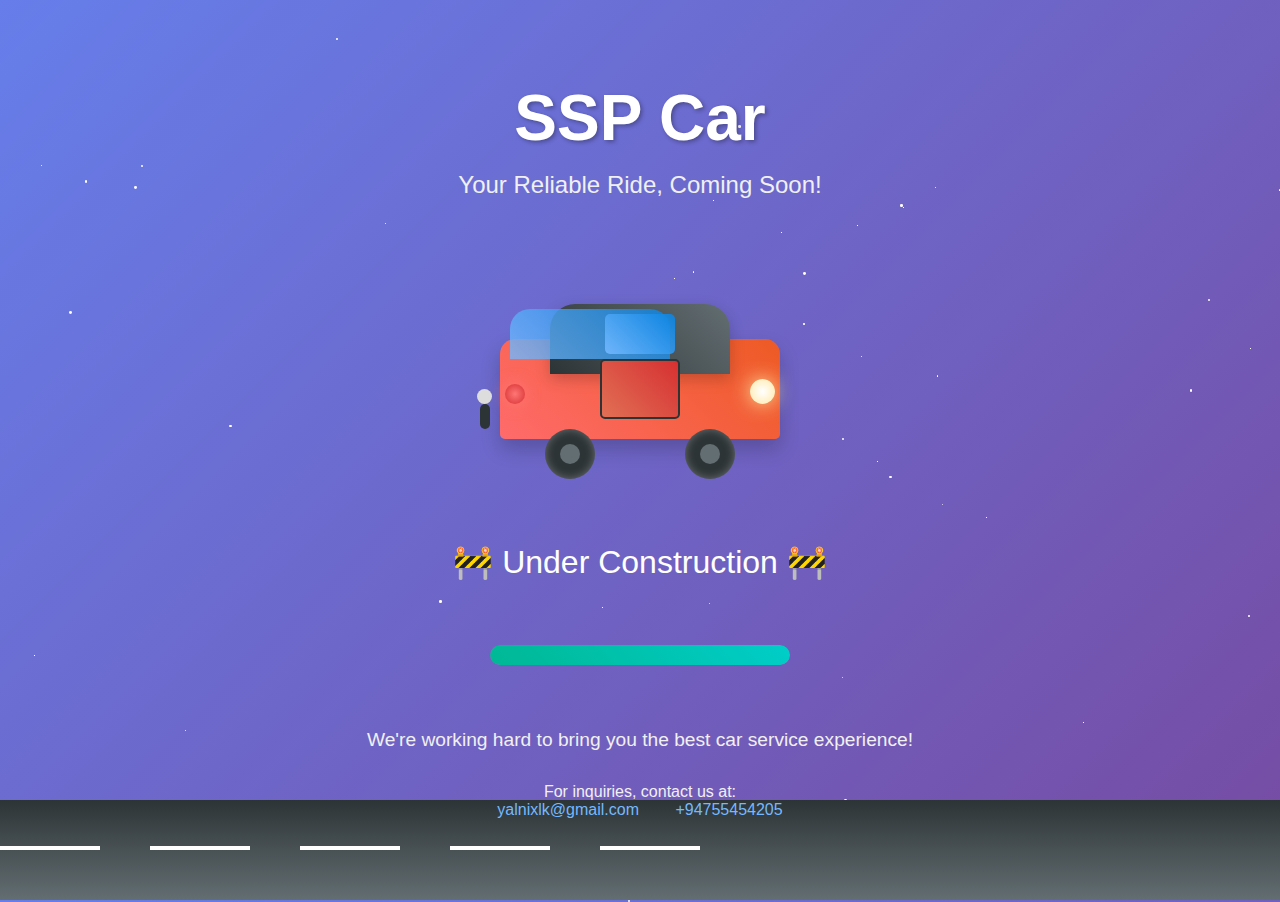
<file: ssptuktuk/uc.html>
<!DOCTYPE html>
<html lang="en">
<head>
    <meta charset="UTF-8">
    <meta name="viewport" content="width=device-width, initial-scale=1.0">
    <title>SSP TukTuk - Under Construction</title>
    <style>
        * {
            margin: 0;
            padding: 0;
            box-sizing: border-box;
        }

        body {
            font-family: 'Segoe UI', Tahoma, Geneva, Verdana, sans-serif;
            background: linear-gradient(135deg, #667eea 0%, #764ba2 100%);
            min-height: 100vh;
            overflow-x: hidden;
            position: relative;
        }

        .stars {
            position: absolute;
            top: 0;
            left: 0;
            width: 100%;
            height: 100%;
            pointer-events: none;
        }

        .star {
            position: absolute;
            background: white;
            border-radius: 50%;
            animation: twinkle 2s infinite;
        }

        @keyframes twinkle {
            0%, 100% { opacity: 0.3; transform: scale(1); }
            50% { opacity: 1; transform: scale(1.2); }
        }

        .container {
            display: flex;
            flex-direction: column;
            align-items: center;
            justify-content: center;
            min-height: 100vh;
            padding: 20px;
            position: relative;
            z-index: 2;
        }

        .logo {
            font-size: 4rem;
            font-weight: bold;
            color: #fff;
            text-shadow: 2px 2px 4px rgba(0,0,0,0.3);
            margin-bottom: 1rem;
            animation: fadeInDown 1s ease-out;
        }

        .subtitle {
            font-size: 1.5rem;
            color: #f0f0f0;
            margin-bottom: 3rem;
            text-align: center;
            animation: fadeInUp 1s ease-out 0.5s both;
        }

        .car-container {
            position: relative;
            width: 350px;
            height: 200px;
            margin: 2rem 0;
            animation: bounce 2s infinite;
        }

        .car {
            width: 100%;
            height: 100%;
            position: relative;
            transform-origin: center bottom;
        }

        .car-body {
            width: 280px;
            height: 100px;
            background: linear-gradient(45deg, #ff6b6b, #ee5a24);
            border-radius: 15px 15px 5px 5px;
            position: absolute;
            bottom: 40px;
            left: 35px;
            box-shadow: 0 10px 20px rgba(0,0,0,0.2);
            animation: wiggle 3s infinite;
        }

        .car-roof {
            width: 180px;
            height: 70px;
            background: linear-gradient(45deg, #2d3436, #636e72);
            border-radius: 25px 25px 0 0;
            position: absolute;
            top: -35px;
            left: 50px;
            box-shadow: 0 5px 15px rgba(0,0,0,0.2);
        }

        .car-windscreen {
            width: 160px;
            height: 50px;
            background: linear-gradient(45deg, #74b9ff, #0984e3);
            border-radius: 20px 20px 0 0;
            position: absolute;
            top: -30px;
            left: 10px;
            opacity: 0.8;
            animation: shimmer 2s infinite;
        }

        .car-door {
            width: 80px;
            height: 60px;
            background: linear-gradient(45deg, #e17055, #d63031);
            border-radius: 5px;
            position: absolute;
            top: 20px;
            left: 100px;
            border: 2px solid #2d3436;
        }

        .car-window {
            width: 70px;
            height: 40px;
            background: linear-gradient(45deg, #74b9ff, #0984e3);
            border-radius: 5px;
            position: absolute;
            top: -25px;
            left: 105px;
            opacity: 0.9;
        }

        .wheel {
            width: 50px;
            height: 50px;
            background: #2d3436;
            border-radius: 50%;
            position: absolute;
            bottom: 0;
            box-shadow: inset 0 0 10px rgba(255,255,255,0.3);
            animation: spin 1s linear infinite;
        }

        .wheel-front {
            left: 220px;
        }

        .wheel-back {
            left: 80px;
        }

        .wheel::before {
            content: '';
            width: 20px;
            height: 20px;
            background: #636e72;
            border-radius: 50%;
            position: absolute;
            top: 50%;
            left: 50%;
            transform: translate(-50%, -50%);
        }

        .exhaust {
            width: 10px;
            height: 25px;
            background: #2d3436;
            position: absolute;
            bottom: 50px;
            left: 15px;
            border-radius: 5px;
        }

        .smoke {
            width: 15px;
            height: 15px;
            background: #ddd;
            border-radius: 50%;
            position: absolute;
            bottom: 75px;
            left: 12px;
            animation: smoke-rise 2s infinite;
        }

        .headlight {
            width: 25px;
            height: 25px;
            background: radial-gradient(circle, #fff 0%, #ffeaa7 100%);
            border-radius: 50%;
            position: absolute;
            top: 40px;
            right: 5px;
            box-shadow: 0 0 20px #ffeaa7;
            animation: blink 3s infinite;
        }

        .taillight {
            width: 20px;
            height: 20px;
            background: radial-gradient(circle, #ff7675 0%, #d63031 100%);
            border-radius: 50%;
            position: absolute;
            top: 45px;
            left: 5px;
            box-shadow: 0 0 15px #ff7675;
            animation: blink 4s infinite;
        }

        .road {
            position: absolute;
            bottom: 0;
            width: 100%;
            height: 100px;
            background: linear-gradient(180deg, #2d3436 0%, #636e72 100%);
            overflow: hidden;
        }

        .road-line {
            position: absolute;
            bottom: 50px;
            width: 100px;
            height: 4px;
            background: #fff;
            animation: road-move 2s linear infinite;
        }

        .construction-text {
            font-size: 2rem;
            color: #fff;
            text-align: center;
            margin: 2rem 0;
            animation: pulse 2s infinite;
        }

        .progress-bar {
            width: 300px;
            height: 20px;
            background: rgba(255,255,255,0.2);
            border-radius: 10px;
            overflow: hidden;
            margin: 2rem 0;
            box-shadow: inset 0 2px 4px rgba(0,0,0,0.2);
        }

        .progress-fill {
            height: 100%;
            background: linear-gradient(45deg, #00b894, #00cec9);
            border-radius: 10px;
            animation: progress 4s infinite;
            box-shadow: 0 0 10px rgba(0,184,148,0.5);
        }

        .coming-soon {
            font-size: 1.2rem;
            color: #f0f0f0;
            text-align: center;
            margin-top: 2rem;
            animation: fadeIn 1s ease-out 1s both;
        }

        .contact-info {
            margin-top: 2rem;
            text-align: center;
            color: #f0f0f0;
            animation: fadeIn 1s ease-out 1.5s both;
        }

        .contact-info a {
            color: #74b9ff;
            text-decoration: none;
            margin: 0 1rem;
            transition: color 0.3s ease;
        }

        .contact-info a:hover {
            color: #0984e3;
        }

        /* Animations */
        @keyframes fadeInDown {
            from {
                opacity: 0;
                transform: translateY(-50px);
            }
            to {
                opacity: 1;
                transform: translateY(0);
            }
        }

        @keyframes fadeInUp {
            from {
                opacity: 0;
                transform: translateY(50px);
            }
            to {
                opacity: 1;
                transform: translateY(0);
            }
        }

        @keyframes fadeIn {
            from { opacity: 0; }
            to { opacity: 1; }
        }

        @keyframes bounce {
            0%, 100% { transform: translateY(0px); }
            50% { transform: translateY(-10px); }
        }

        @keyframes wiggle {
            0%, 100% { transform: rotate(0deg); }
            25% { transform: rotate(1deg); }
            75% { transform: rotate(-1deg); }
        }

        @keyframes spin {
            from { transform: rotate(0deg); }
            to { transform: rotate(360deg); }
        }

        @keyframes shimmer {
            0%, 100% { opacity: 0.8; }
            50% { opacity: 1; }
        }

        @keyframes smoke-rise {
            0% {
                opacity: 0.8;
                transform: translateY(0) scale(1);
            }
            100% {
                opacity: 0;
                transform: translateY(-50px) scale(1.5);
            }
        }

        @keyframes blink {
            0%, 90%, 100% { opacity: 1; }
            95% { opacity: 0.3; }
        }

        @keyframes road-move {
            0% { left: -100px; }
            100% { left: 100%; }
        }

        @keyframes pulse {
            0%, 100% { transform: scale(1); }
            50% { transform: scale(1.05); }
        }

        @keyframes progress {
            0% { width: 0%; }
            50% { width: 60%; }
            100% { width: 0%; }
        }

        /* Responsive design */
        @media (max-width: 768px) {
            .logo {
                font-size: 2.5rem;
            }
            
            .subtitle {
                font-size: 1.2rem;
            }
            
            .car-container {
                width: 280px;
                height: 150px;
            }
            
            .car-body {
                width: 220px;
                height: 80px;
            }
            
            .car-roof {
                width: 140px;
                height: 55px;
            }
            
            .construction-text {
                font-size: 1.5rem;
            }
            
            .progress-bar {
                width: 250px;
            }
        }
    </style>
</head>
<body>
    <div class="stars"></div>
    
    <div class="road">
        <div class="road-line" style="left: 0px;"></div>
        <div class="road-line" style="left: 150px;"></div>
        <div class="road-line" style="left: 300px;"></div>
        <div class="road-line" style="left: 450px;"></div>
        <div class="road-line" style="left: 600px;"></div>
    </div>

    <div class="container">
        <h1 class="logo">SSP Car</h1>
        <p class="subtitle">Your Reliable Ride, Coming Soon!</p>
        
        <div class="car-container">
            <div class="car">
                <div class="car-body">
                    <div class="car-roof"></div>
                    <div class="car-windscreen"></div>
                    <div class="car-door"></div>
                    <div class="car-window"></div>
                    <div class="headlight"></div>
                    <div class="taillight"></div>
                </div>
                <div class="wheel wheel-front"></div>
                <div class="wheel wheel-back"></div>
                <div class="exhaust"></div>
                <div class="smoke"></div>
            </div>
        </div>
        
        <div class="construction-text">🚧 Under Construction 🚧</div>
        
        <div class="progress-bar">
            <div class="progress-fill"></div>
        </div>
        
        <p class="coming-soon">We're working hard to bring you the best car service experience!</p>
        
        <div class="contact-info">
            <p>For inquiries, contact us at:</p>
            <a href="mailto:info@sspcar.com">yalnixlk@gmail.com</a>
            <a href="tel:+1234567890"> +94755454205 </a>
        </div>
    </div>

    <script>
        // Create twinkling stars
        function createStars() {
            const starsContainer = document.querySelector('.stars');
            const numStars = 50;
            
            for (let i = 0; i < numStars; i++) {
                const star = document.createElement('div');
                star.className = 'star';
                star.style.width = star.style.height = Math.random() * 3 + 'px';
                star.style.left = Math.random() * 100 + '%';
                star.style.top = Math.random() * 100 + '%';
                star.style.animationDelay = Math.random() * 2 + 's';
                starsContainer.appendChild(star);
            }
        }
        
        // Add multiple smoke puffs
        function createSmokeEffect() {
            const exhaust = document.querySelector('.exhaust');
            
            setInterval(() => {
                const smoke = document.createElement('div');
                smoke.className = 'smoke';
                smoke.style.left = Math.random() * 10 + 15 + 'px';
                smoke.style.animationDelay = Math.random() * 0.5 + 's';
                exhaust.appendChild(smoke);
                
                setTimeout(() => {
                    smoke.remove();
                }, 2000);
            }, 800);
        }
        
        // Add road line animation with infinite scroll
        function animateRoadLines() {
            const roadLines = document.querySelectorAll('.road-line');
            
            roadLines.forEach((line, index) => {
                line.style.animationDelay = index * 0.5 + 's';
            });
        }
        
        // Add interactive hover effects
        function addInteractivity() {
            const car = document.querySelector('.car');
            
            car.addEventListener('mouseenter', () => {
                car.style.transform = 'scale(1.1)';
                car.style.transition = 'transform 0.3s ease';
            });
            
            car.addEventListener('mouseleave', () => {
                car.style.transform = 'scale(1)';
            });
        }
        
        // Initialize all animations
        document.addEventListener('DOMContentLoaded', () => {
            createStars();
            createSmokeEffect();
            animateRoadLines();
            addInteractivity();
        });
    </script>
</body>
</html>
</file>
